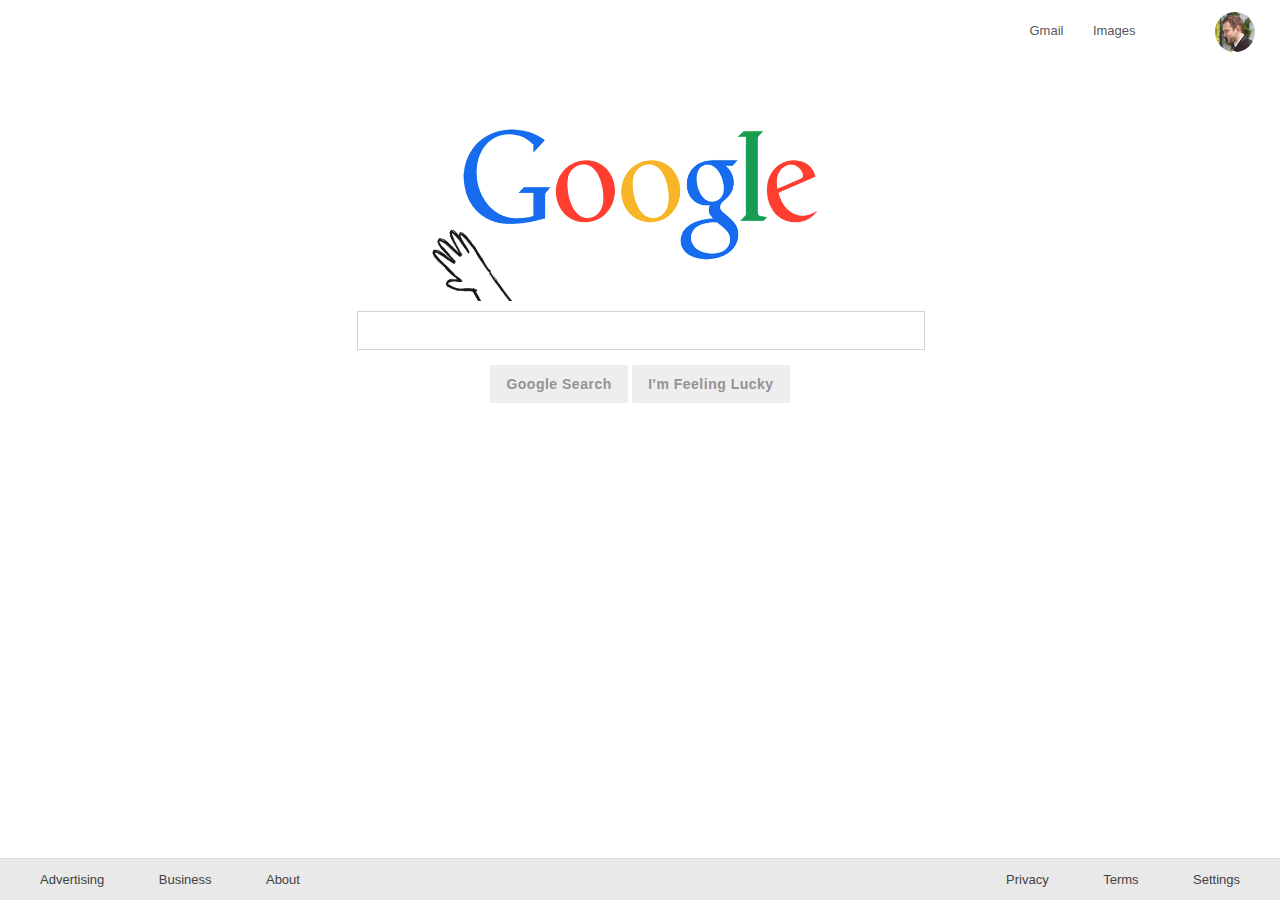
<file: Viking Prep Work/Prep Work/Google Homepage/index.html>
<!DOCTYPE html>

	<html lang="en">

		<head>
			<title>Google</title>
				<link rel="stylesheet" type="text/css" href="reset.css">
				<link rel="stylesheet" type="text/css" href="main.css">
				<script src="https://use.fortawesome.com/d60aca12.js"></script>
		</head>

		<body>

			<div class="navbar">
					<a href="https://mail.google.com/">Gmail</a>
					<a href="https://images.google.com/">Images</a>
					<a href="https://www.google.com/intl/en/options/"><i class="fa fa-th fa-lg gray-icon"></i></a>
					<a href="#"><i class="fa fa-bell fa-lg gray-icon"></i></a>
					<a href="https://myaccount.google.com"><img class="avatar-icon" src="avatar.jpg"></a>
			</div>

			<div class="main-image">
				<img src="googlelogo.gif">
			</div>

			<div class="search-container">
				<form>
					<input type="text" class="search-bar" name="">
				</form>

				<div class="search-btn">
					<input type="submit" class="search-submit" name="" value="Google Search">
					<input type="submit" class="search-submit" name="" value="I'm Feeling Lucky">
				</div>
			</div>

			<div class="footer">
				<div class="footer-left">
					<a href="https://www.google.com/intl/en/ads/?fg=1">Advertising</a>
					<a href="https://www.google.com/services/?fg=1#?modal_active=none">Business</a>
					<a href="https://www.google.com/intl/en/about/">About</a>
				</div>
				<div class="footer-right">
					<a href="https://www.google.com/intl/en/policies/privacy/?fg=1">Privacy</a>
					<a href="https://www.google.com/intl/en/policies/terms/?fg=1">Terms</a>
					<a href="https://www.google.com/preferences?hl=en">Settings</a>
				</div>
			</div>

		</body>

	</html>
</file>
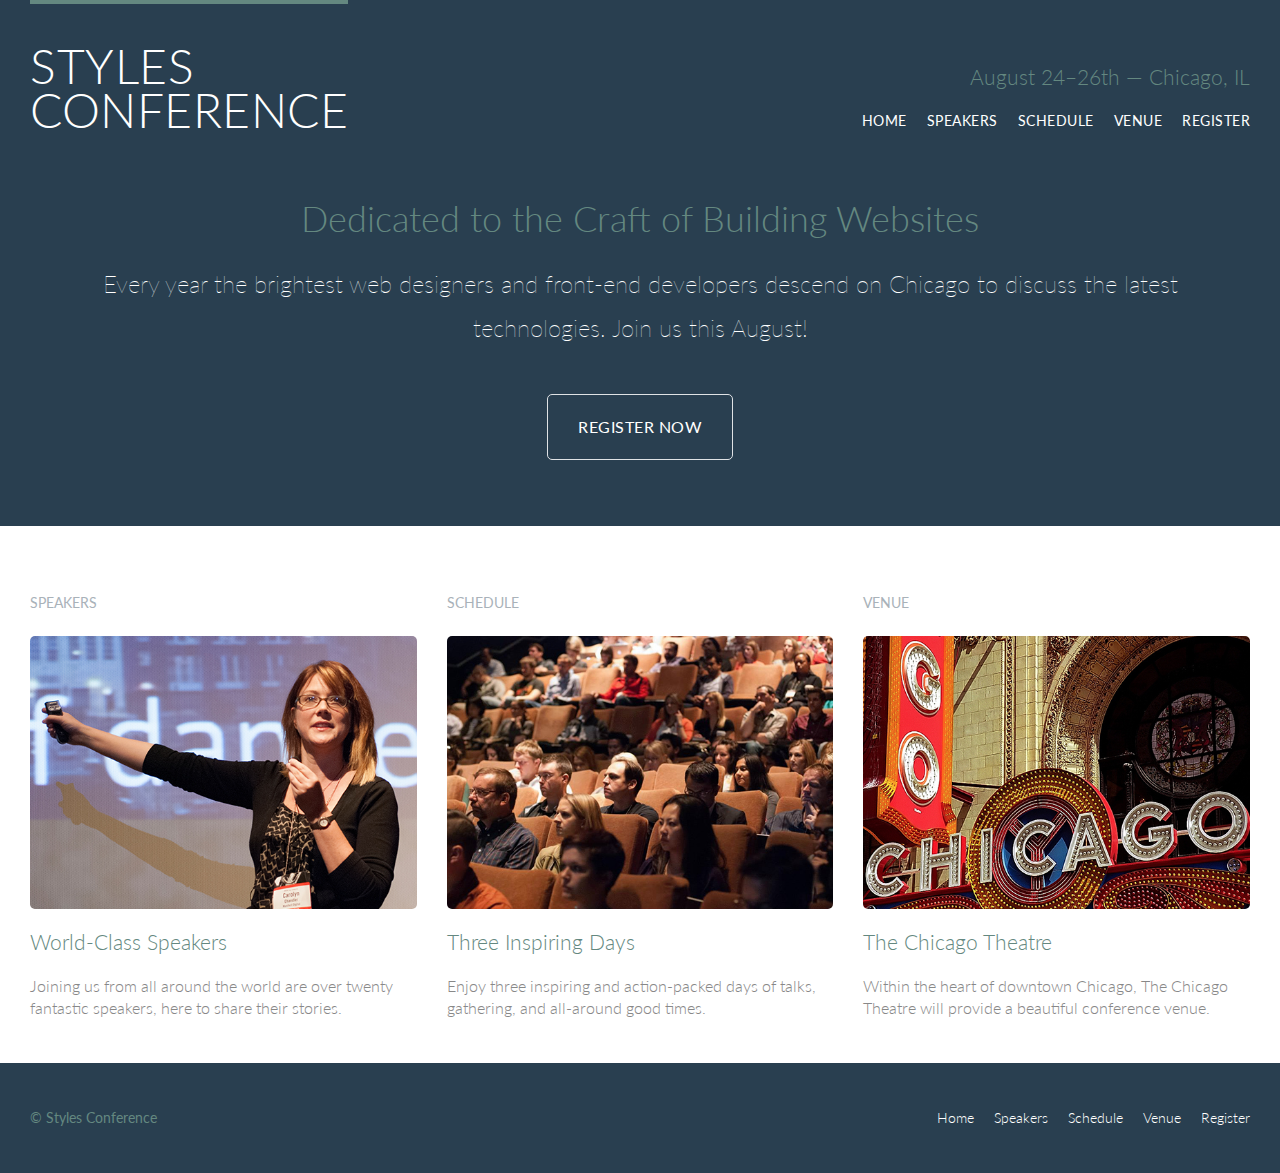
<file: Viking Prep Work/Prep Work/Styles Conference/index.html>
<!DOCTYPE html>
<html lang="en">

	<!-- comments are helpful -->

	<head>
		<meta charset="utf-8">
		<title>Styles Conference</title>
		<link rel="stylesheet" type="text/css" href="main.css">
		<link href='https://fonts.googleapis.com/css?family=Lato:400,100,300,700,900' rel='stylesheet' type='text/css'>
	</head>
	<body>
		<header class="primary-header container group">

			<h1 class="logo">
				<a href="index.html">Styles<br>Conference</a>
			</h1>
			
			<h3 class="tagline">August 24&ndash;26th &mdash; Chicago, IL</h3>
			<nav class="nav primary-nav">
				<ul>
					<li><a href="index.html">Home</a></li><!--
					--><li><a href="speakers.html">Speakers</a></li><!--
					--><li><a href="schedule.html">Schedule</a></li><!--
					--><li><a href="venue.html">Venue</a></li><!--
					--><li><a href="register.html">Register</a></li>
				</ul>
			</nav>
		</header>
		
		<section class="hero container">
			<h2>Dedicated to the Craft of Building Websites</h2>
			<p>Every year the brightest web designers and front-end developers descend on Chicago to discuss the latest technologies. Join us this August!</p> <br>
			<a href="register.html" class="btn btn-alt">Register Now</a>
		</section>

			<section class="row">

				<section class="grid"><!--
					
					remove space--><section class="teaser col-1-3">
						<h5>Speakers</h5>
						<a href="speakers.html">
							<img src="images/home/speakers.jpg" alt="Professional Speaker">
							<h3>World-Class Speakers</h3>
						</a>
						<p>Joining us from all around the world are over twenty fantastic speakers, here to share their stories.</p>
					</section><!--
					
					remove space--><section class="teaser col-1-3">
						<h5>Schedule</h5>
						<a href="schedule.html">
							<img src="images/home/schedule.jpg" alt="Schedule">
							<h3>Three Inspiring Days</h3>
						</a>
						<p>Enjoy three inspiring and action-packed days of talks, gathering, and all-around good times.</p>
					</section><!--
					
					remove space--><section class="teaser col-1-3">
						<h5>Venue</h5>
						<a href="venue.html">
							<img src="images/home/venue.jpg">
							<h3>The Chicago Theatre</h3>
						</a>						
						<p>Within the heart of downtown Chicago, The Chicago Theatre will provide a beautiful conference venue.</p>
					</section>

				</section>

			</section>

		<footer class="primary-footer container group">
			<small>&copy; Styles Conference</small>
			<nav class="nav">
				<ul>
					<li><a href="index.html">Home</a></li><!--
					--><li><a href="speakers.html">Speakers</a></li><!--
					--><li><a href="schedule.html">Schedule</a></li><!--
					--><li><a href="venue.html">Venue</a></li><!--
					--><li><a href="register.html">Register</a></li>
				</ul>
			</nav>
		</footer>

	</body>
</html>
</file>
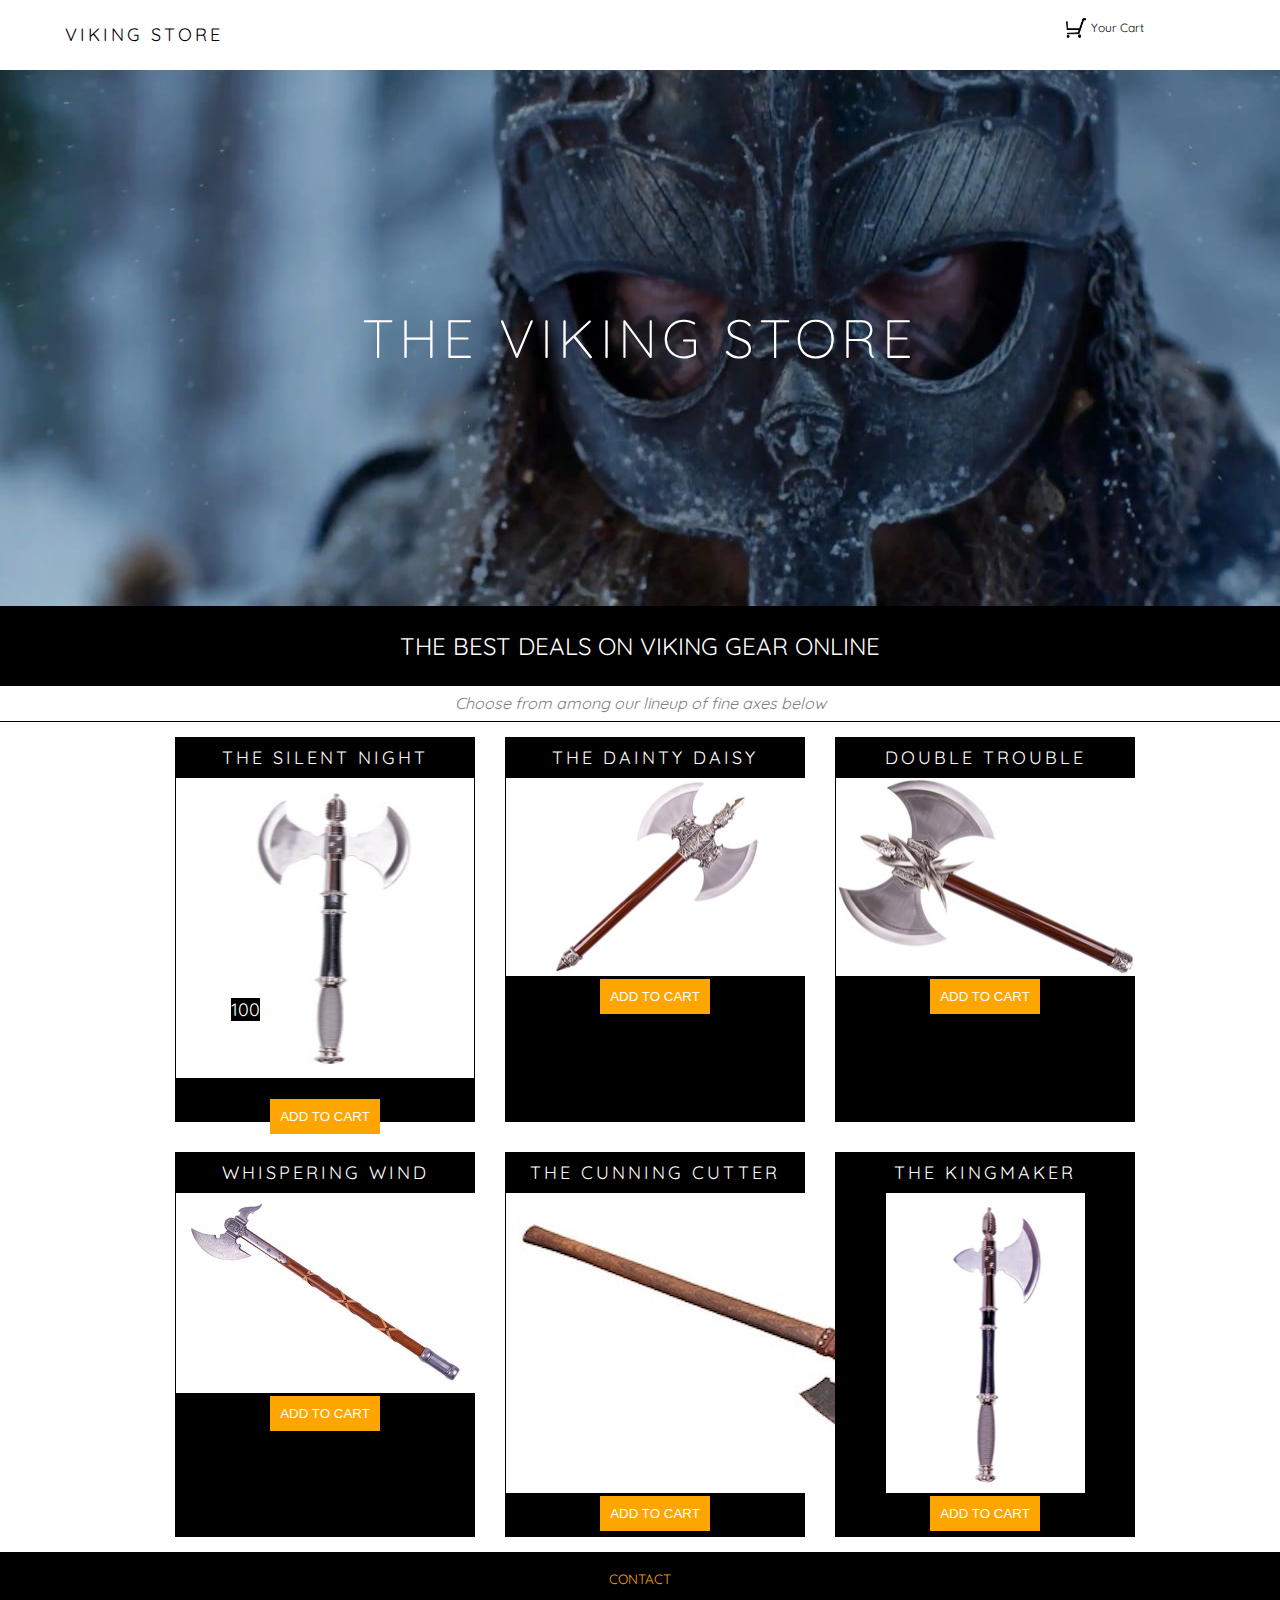
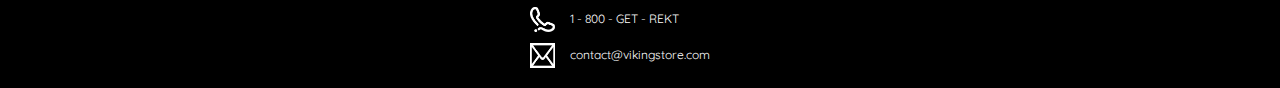
<file: Viking Prep Work/Prep Work/Viking Ecommerce App/index.html>
<!DOCTYPE html>

<html>

	<head>

		<title>The Viking Store</title>
		<link rel="stylesheet" type="text/css" href="reset.css">
		<link rel="stylesheet" type="text/css" href="main.css">
		<link href='https://fonts.googleapis.com/css?family=Quicksand:400,300,700' rel='stylesheet' type='text/css'>

	</head>

	<body>

		<!--         ## HEADER - LOGO & NAVIGATION ##         -->

		<div class="header">
			<div class="logo">
				<a href="index.html"><h1>Viking Store</h1></a>
			</div>
			<div class="right-nav">
				<a href="#"><img src="Images/icon_empty_cart.png"><h3>Your Cart</h3></a>
			</div>
		</div>

		<!--         ## HERO IMAGE ##         -->

		<div class="hero">
			<h2>The Viking Store</h2>
		</div>

		<!--         ## BANNERS ##         -->

		<div class="banner">
			<h2>The Best Deals On Viking Gear Online</h2>
			<p>Choose from among our lineup of fine axes below</p>
		</div>

		<!--         ## ITEM LISTINGS ##         -->

		<div class="row">

				<div class="grid"><!--
					
					remove space--><div class="item-list col-1-3">
						<h2>The Silent Night</h2>
						<div class="product-image">
							<img src="Images/silent.jpg"><span class="price">100</span>
						</div>
						<button type="button" class="btn">Add to Cart</button>
					</div><!--
					
					remove space--><div class="item-list col-1-3">
						<h2>The Dainty Daisy</h2>
						<img src="Images/daisy.jpg">
						<button type="button" class="btn">Add to Cart</button>
					</div><!--
					
					remove space--><div class="item-list col-1-3">
						<h2>Double Trouble</h2>
						<img src="Images/double.jpg">
						<button type="button" class="btn">Add to Cart</button>
					</div>

				</div>

			</div>

		</div>

		<div class="row">

			<div class="grid"><!--
					
				remove space--><div class="item-list col-1-3">
						<h2>Whispering Wind</h2>
						<img src="Images/whisper.jpg">
						<button type="button" class="btn">Add to Cart</button>
					</div><!--
					
					remove space--><div class="item-list col-1-3">
						<h2>The Cunning Cutter</h2>
						<img src="Images/cutter.jpg">
						<button type="button" class="btn">Add to Cart</button>
					</div><!--
					
					remove space--><div class="item-list col-1-3">
						<h2>The Kingmaker</h2>
						<img src="Images/kingmaker.jpg">
						<button type="button" class="btn">Add to Cart</button>
					</div>

				</div>

			</div>

		</div>

		<!--         ## FOOTER ##         -->

		<div class="footer">
			<h2 class="contact-header">Contact</h2>
			<div class="contact-type">
				<ul class="contact-list">
					<li><a href="#" class="contact"><img src="Images/icon_phone_white.png">1 - 800 - GET - REKT</a></li>
					<li><a href="#" class="contact"><img src="Images/email_white.png">contact@vikingstore.com</a></li>
				</ul>
			</div>
		</div>

	</body>

</html>
</file>
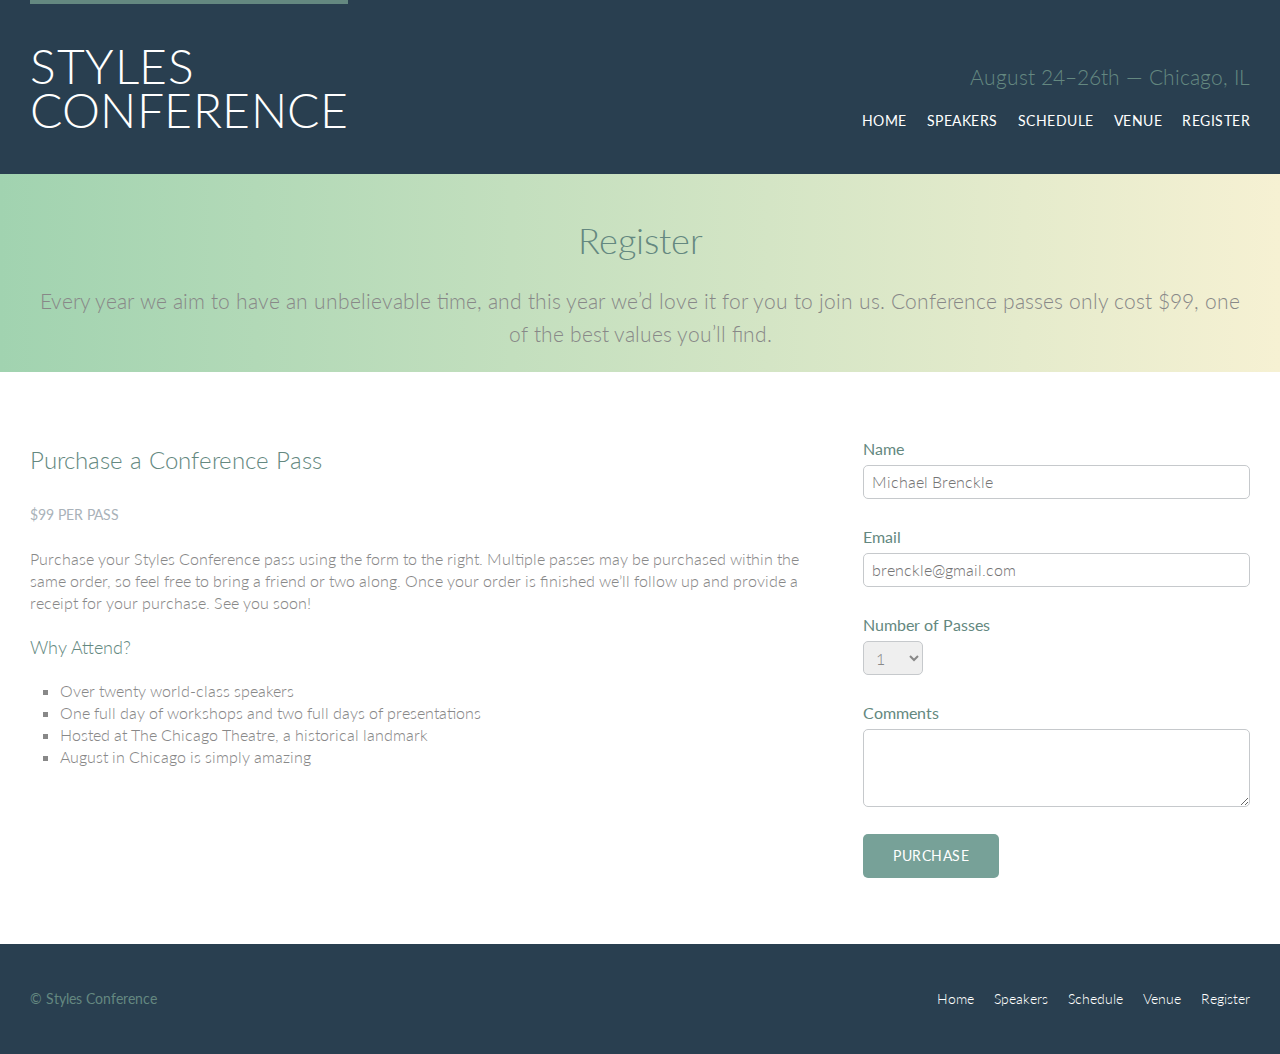
<file: Viking Prep Work/Prep Work/Styles Conference/register.html>
<!DOCTYPE html>
<html lang="en">

	<!-- comments are helpful -->

	<head>
		<meta charset="utf-8">
		<title>Styles Conference</title>
		<link rel="stylesheet" type="text/css" href="main.css">
		<link href='https://fonts.googleapis.com/css?family=Lato:400,100,300,700,900' rel='stylesheet' type='text/css'>
	</head>
	<body>
		<header class="primary-header container group">

			<h1 class="logo">
				<a href="index.html">Styles<br>Conference</a>
			</h1>
			
			<h3 class="tagline">August 24&ndash;26th &mdash; Chicago, IL</h3>
			<nav class="nav primary-nav">
				<ul>
					<li><a href="index.html">Home</a></li><!--
					--><li><a href="speakers.html">Speakers</a></li><!--
					--><li><a href="schedule.html">Schedule</a></li><!--
					--><li><a href="venue.html">Venue</a></li><!--
					--><li><a href="register.html">Register</a></li>
				</ul>
			</nav>
		</header>
		
		<section class="row-alt">
			<div class="lead container">
				<h1>Register</h1>
				<p>Every year we aim to have an unbelievable time, and this year we’d love it for you to join us. Conference passes only cost $99, one of the best values you’ll find.</p>
			</div>
		</section><!-- remove space
		--><section class="row">
			<div class="grid">
				<section class="col-2-3">
					<h2>Purchase a Conference Pass</h2>
  					<h5>$99 per Pass</h5>
					<p>Purchase your Styles Conference pass using the form to the right. Multiple passes may be purchased within the same order, so feel free to bring a friend or two along. Once your order is finished we&#8217;ll follow up and provide a receipt for your purchase. See you soon!</p><br>
  					<h4>Why Attend?</h4>
					<ul class="why-attend">
						<li>Over twenty world-class speakers</li>
						<li>One full day of workshops and two full days of presentations</li>
						<li>Hosted at The Chicago Theatre, a historical landmark</li>
						<li>August in Chicago is simply amazing</li>
					</ul>
				</section><!-- remove space

				--><form class="col-1-3" action="#" method="post">
					<fieldset class="register-group">
						<label>
							Name
							<input type="text" name="name" placeholder="Michael Brenckle" required="">
						</label>
						<label>
							Email
							<input type="email" name="email" placeholder="brenckle@gmail.com" required="">
						</label>
						<label>
							Number of Passes
							<select name="quantity" required>
								<option value="1" selected="">1</option>
								<option value="2">2</option>
								<option value="3">3</option>
								<option value="4">4</option>
								<option value="5">5</option>
							</select>
						</label>
						<label>
							Comments
							<textarea name="comments"></textarea>
						</label>
					</fieldset>
					<input class="btn btn-default" type="submit" name="submit" value="Purchase">
				</form>
			</div>
		</section>

		<footer class="primary-footer container group">
			<small>&copy; Styles Conference</small>
			<nav class="nav">
				<ul>
					<li><a href="index.html">Home</a></li><!--
					--><li><a href="speakers.html">Speakers</a></li><!--
					--><li><a href="schedule.html">Schedule</a></li><!--
					--><li><a href="venue.html">Venue</a></li><!--
					--><li><a href="register.html">Register</a></li>
				</ul>
			</nav>
		</footer>

	</body>
</html>
</file>
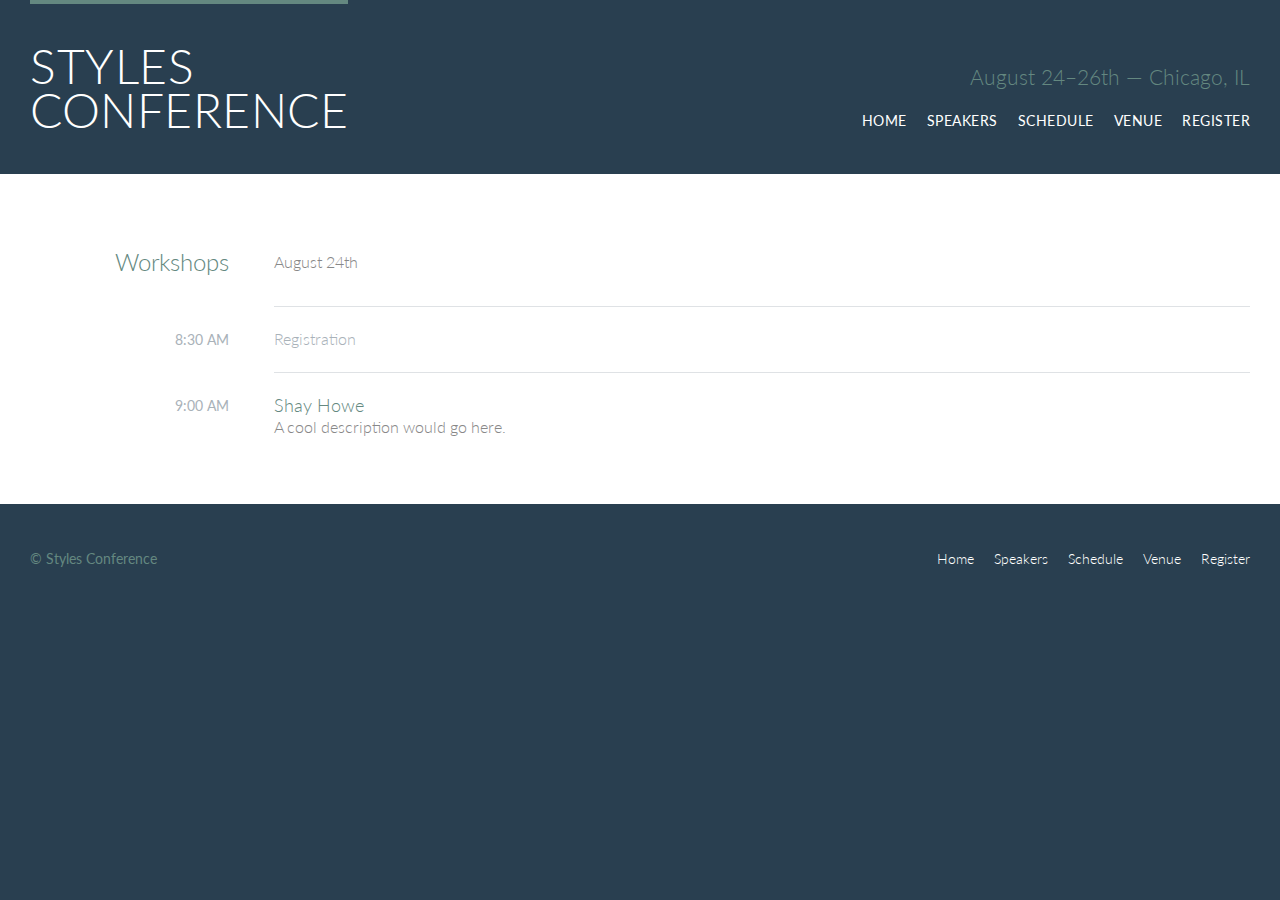
<file: Viking Prep Work/Prep Work/Styles Conference/schedule.html>
<!DOCTYPE html>
<html lang="en">

	<!-- comments are helpful -->

	<head>
		<meta charset="utf-8">
		<title>Styles Conference</title>
		<link rel="stylesheet" type="text/css" href="main.css">
		<link href='https://fonts.googleapis.com/css?family=Lato:400,100,300,700,900' rel='stylesheet' type='text/css'>
	</head>
	<body>
		<header class="primary-header container group">

			<h1 class="logo">
				<a href="index.html">Styles<br>Conference</a>
			</h1>
			
			<h3 class="tagline">August 24&ndash;26th &mdash; Chicago, IL</h3>
			<nav class="nav primary-nav">
				<ul>
					<li><a href="index.html">Home</a></li><!--
					--><li><a href="speakers.html">Speakers</a></li><!--
					--><li><a href="schedule.html">Schedule</a></li><!--
					--><li><a href="venue.html">Venue</a></li><!--
					--><li><a href="register.html">Register</a></li>
				</ul>
			</nav>
		</header>
		
		<section class="row">
			<div class="container">
				<table>
					<thead>
						<tr>
							<th scope="row">
								Workshops
							</th>
							<td colspan="2">
								August 24th
							</td>
						</tr>
					</thead>
					<tbody>
						<tr>
							<th scope="row">
								<time datetime="08:30:00">8:30 AM</time>
							</th>
							<td class="schedule-offset" colspan="2">
								Registration
							</td>
						</tr>
						<tr>
							<th scope="row">
								<time datetime="09:00:00">9:00 AM</time>
							</th>
							<td>
								<a href="speakers.html#shay-howe"><h4>Shay Howe</h4>
								A cool description would go here.
								</a>
							</td>
							<td>
								
							</td>
						</tr>
					</tbody>
				</table>
			</div>
		</section>

		<footer class="primary-footer container group">
			<small>&copy; Styles Conference</small>
			<nav class="nav">
				<ul>
					<li><a href="index.html">Home</a></li><!--
					--><li><a href="speakers.html">Speakers</a></li><!--
					--><li><a href="schedule.html">Schedule</a></li><!--
					--><li><a href="venue.html">Venue</a></li><!--
					--><li><a href="register.html">Register</a></li>
				</ul>
			</nav>
		</footer>

	</body>
</html>
</file>
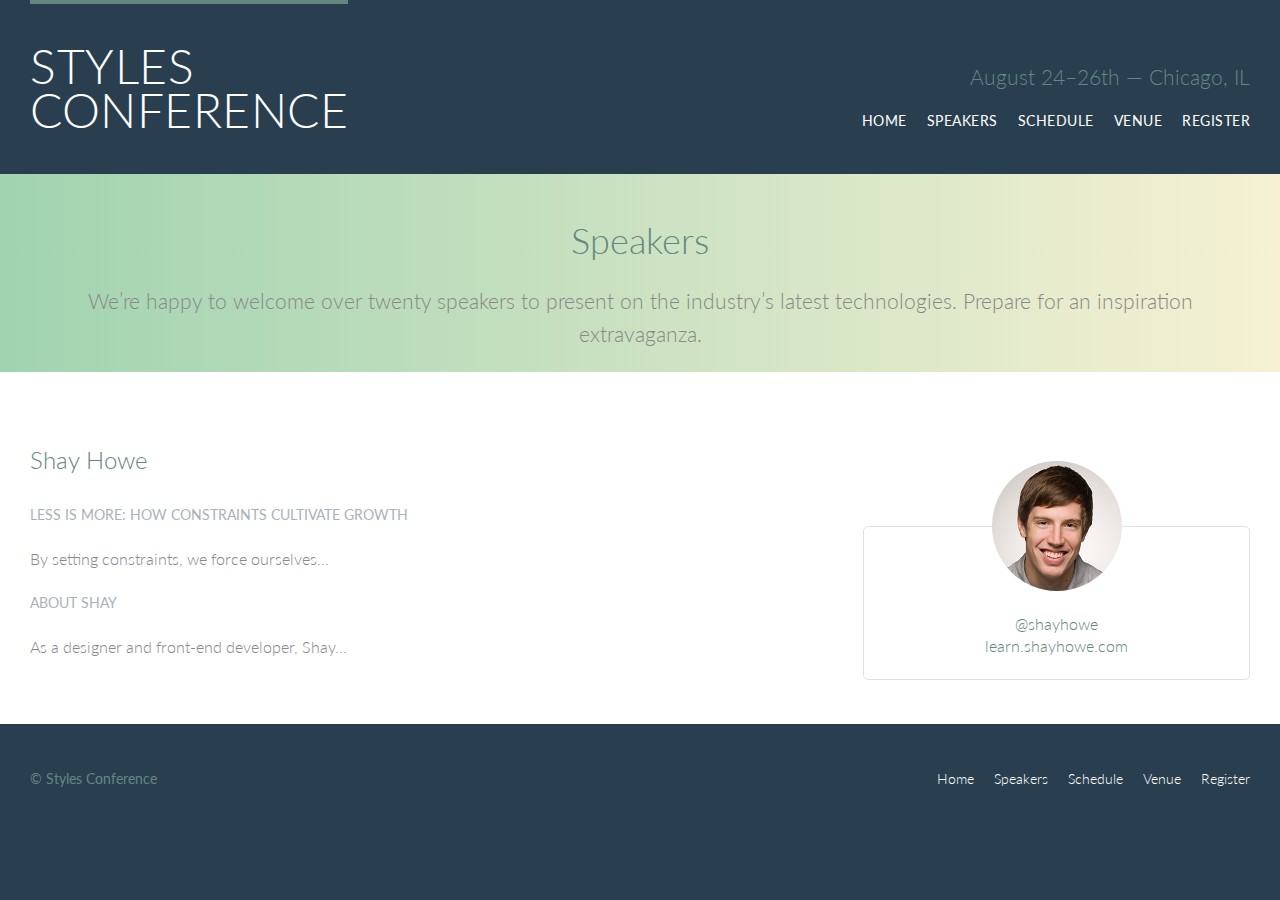
<file: Viking Prep Work/Prep Work/Styles Conference/speakers.html>
<!DOCTYPE html>
<html lang="en">

	<!-- comments are helpful -->

	<head>
		<meta charset="utf-8">
		<title>Styles Conference</title>
		<link rel="stylesheet" type="text/css" href="main.css">
		<link href='https://fonts.googleapis.com/css?family=Lato:400,100,300,700,900' rel='stylesheet' type='text/css'>
	</head>
	<body>
		<header class="primary-header container group">

			<h1 class="logo">
				<a href="index.html">Styles<br>Conference</a>
			</h1>
			
			<h3 class="tagline">August 24&ndash;26th &mdash; Chicago, IL</h3>
			<nav class="nav primary-nav">
				<ul>
					<li><a href="index.html">Home</a></li><!--
					--><li><a href="speakers.html">Speakers</a></li><!--
					--><li><a href="schedule.html">Schedule</a></li><!--
					--><li><a href="venue.html">Venue</a></li><!--
					--><li><a href="register.html">Register</a></li>
				</ul>
			</nav>
		</header>
		
		<section class="row-alt">
			<div class="lead container">
				<h1>Speakers</h1>
				<p>We&#8217;re happy to welcome over twenty speakers to present on the industry&#8217;s latest technologies. Prepare for an inspiration extravaganza.</p>
			</div>
		</section>

		<section class="row">
			<div class="grid">
				<section id="shay-howe">
					<div class="col-2-3">
						<h2>Shay Howe</h2>
						<h5>Less Is More: How Constraints Cultivate Growth</h5>
						<p>By setting constraints, we force ourselves...</p> <br>
						<h5>About Shay</h5>
						<p>As a designer and front-end developer, Shay...</p>
					</div><!--

					--><aside class="col-1-3">
						<div class="speaker-info">
						<img src="images/speakers/shay-howe.jpg" alt="Shay Howe">
							<ul>
								<li><a href="https://twitter.com/shayhowe">@shayhowe</a></li>
        						<li><a href="http://learn.shayhowe.com/">learn.shayhowe.com</a></li>
							</ul>
						</div>
					</aside>
				</section>
			</div>
		</section>

		<footer class="primary-footer container group">
			<small>&copy; Styles Conference</small>
			<nav class="nav">
				<ul>
					<li><a href="index.html">Home</a></li><!--
					--><li><a href="speakers.html">Speakers</a></li><!--
					--><li><a href="schedule.html">Schedule</a></li><!--
					--><li><a href="venue.html">Venue</a></li><!--
					--><li><a href="register.html">Register</a></li>
				</ul>
			</nav>
		</footer>

	</body>
</html>
</file>
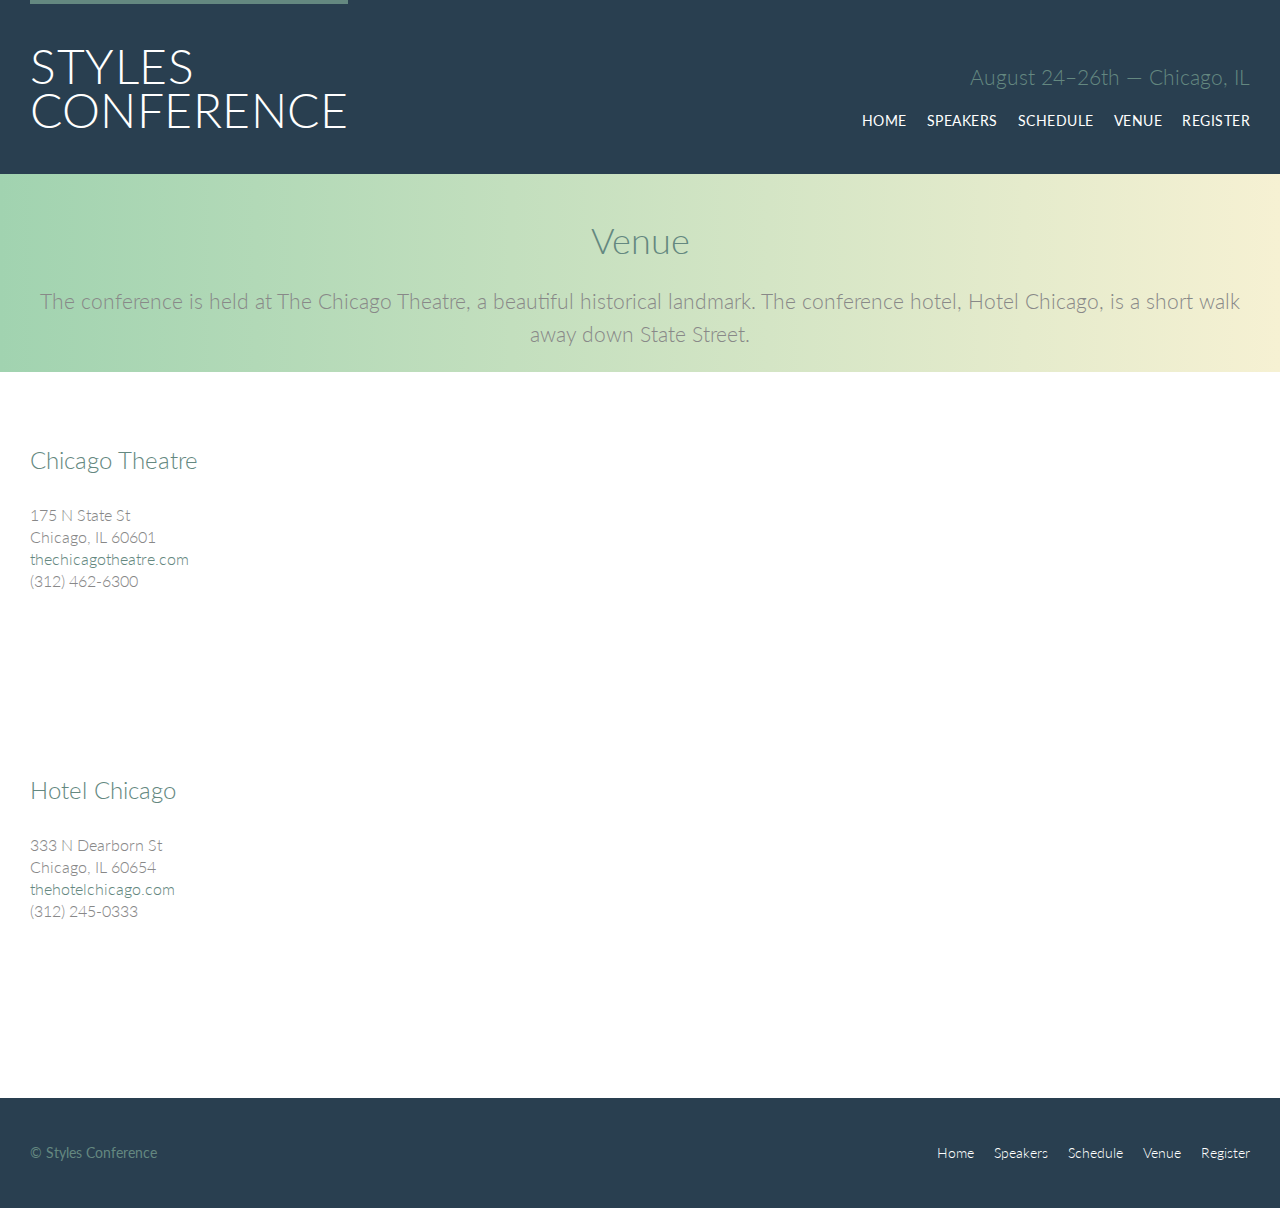
<file: Viking Prep Work/Prep Work/Styles Conference/venue.html>
<!DOCTYPE html>
<html lang="en">

	<!-- comments are helpful -->

	<head>
		<meta charset="utf-8">
		<title>Styles Conference</title>
		<link rel="stylesheet" type="text/css" href="main.css">
		<link href='https://fonts.googleapis.com/css?family=Lato:400,100,300,700,900' rel='stylesheet' type='text/css'>
	</head>
	<body>
		<header class="primary-header container group">

			<h1 class="logo">
				<a href="index.html">Styles<br>Conference</a>
			</h1>
			
			<h3 class="tagline">August 24&ndash;26th &mdash; Chicago, IL</h3>
			<nav class="nav primary-nav">
				<ul>
					<li><a href="index.html">Home</a></li><!--
					--><li><a href="speakers.html">Speakers</a></li><!--
					--><li><a href="schedule.html">Schedule</a></li><!--
					--><li><a href="venue.html">Venue</a></li><!--
					--><li><a href="register.html">Register</a></li>
				</ul>
			</nav>
		</header>
		
		<section class="row-alt">
			<div class="lead container">
				<h1>Venue</h1>
				<p>The conference is held at The Chicago Theatre, a beautiful historical landmark. The conference hotel, Hotel Chicago, is a short walk away down State Street.</p>
			</div>
		</section>

		<section class="row">
			<div class="grid">
				<section class="venue-theatre">
					<div class="col-1-3">
						<h2>Chicago Theatre</h2>
						<p>175 N State St <br> Chicago, IL 60601</p>
						<p><a href="http://www.thechicagotheatre.com/">thechicagotheatre.com</a> <br> (312) 462-6300</p>
					</div><!--remove space
					--><iframe class="venue-map col-2-3" src="https://www.google.com/maps/embed?pb=!1m18!1m12!1m3!1d2970.342803973793!2d-87.62976048425544!3d41.88548417293057!2m3!1f0!2f0!3f0!3m2!1i1024!2i768!4f13.1!3m3!1m2!1s0x880e2ca55810a493%3A0x4700ddf60fcbfad6!2sThe+Chicago+Theatre!5e0!3m2!1sen!2sus!4v1470204071939"></iframe>
				</section>

				<section class="venue-hotel">
					<div class="col-1-3">
						<h2>Hotel Chicago</h2>
						<p>333 N Dearborn St <br> Chicago, IL 60654</p>
						<p><a href="http://www.thehotelchicago.com/">thehotelchicago.com</a> <br> (312) 245-0333</p>
					</div><!--remove space
					--><iframe class="venue-map col-2-3" src="https://www.google.com/maps/embed?pb=!1m18!1m12!1m3!1d2970.2010093921103!2d-87.63104068425537!3d41.88853397273964!2m3!1f0!2f0!3f0!3m2!1i1024!2i768!4f13.1!3m3!1m2!1s0x880e2cb1da049173%3A0xa5c91d255a775f0b!2sHotel+Chicago+Downtown%2C+Autograph+Collection!5e0!3m2!1sen!2sus!4v1470204117035"></iframe>
				</section>
			</div>
		</section>

		<footer class="primary-footer container group">
			<small>&copy; Styles Conference</small>
			<nav class="nav">
				<ul>
					<li><a href="index.html">Home</a></li><!--
					--><li><a href="speakers.html">Speakers</a></li><!--
					--><li><a href="schedule.html">Schedule</a></li><!--
					--><li><a href="venue.html">Venue</a></li><!--
					--><li><a href="register.html">Register</a></li>
				</ul>
			</nav>
		</footer>

	</body>
</html>
</file>
<file: Viking Prep Work/Prep Work/Google Homepage/main.css>
/* main */

body {
	font-family: Arial, sans-serif;
	width: 100%;
}

a {
	text-decoration: none;
}


/* typography */

.navbar a {
	font-family: Arial-narrow, sans-serif;
	font-size: 13px;
	font-weight: 100;
	color: #585858;
}

.footer a {
	font-size: 13px;
	font-weight: 100;
	color: #424242;
}

.gray-icon {
	color: #7e7e7e;
}

/* navbar */

.navbar {
	width: 100%;
	text-align: right;
	line-height: 60px;
	padding-bottom: 15px;
}

.navbar a {
	padding-right: 25px;
}

.avatar-icon {
	border-radius: 50%;
	height: 40px;
	width: 40px;
	vertical-align: middle;
}

/* main content */

.main-image {
	margin: 5px auto;
	width: 450px;
	height: 220px;
}

.main-image img {
	width: 450px;
	height: 220px;
}

/* search container */

.search-container {
	width: 566px;
	margin: 5px auto;
	padding: 5px;
}

.search-bar {
	width: 562px;
	line-height: 35px;
	font-size: 24px;
	border: 1px solid #d3d3d3;
}

.search-bar:hover {
	border: 1px solid #939393
}

.search-btn {
	padding-left: 30px;
	padding-right: 30px;
	text-align: center;
	padding-top: 15px;
}

.search-submit {
	font-weight: 700;
	font-size: 14px;
	letter-spacing: 0.5px;
	color: #939393;
	background-color: #eee;
	border: 1px solid #eee;
	border-radius: 2px;
	padding: 10px 15px;
}

.search-submit:hover {
	border: 1px solid #d3d3d3;
	color: black;
}

/* footer */

.footer {
	border-top: 1px solid #dbdbdb;
	position: absolute;
	bottom: 0;
	width: 100%;
	line-height: 40px;
	background-color: #e9e9e9;
}

.footer-left {
	display: inline-block;
	margin-left: 15px;
}

.footer-left a {
	padding: 25px;
}

.footer-right {
	float: right;
	margin-right: 15px;
}

.footer-right a {
	padding: 25px;
}
</file>
<file: Viking Prep Work/Prep Work/Viking Ecommerce App/main.css>
/* TYPOGRAPHY */

body {
	font-family: "Quicksand", sans-serif;
	font-size: 18px;
}

.logo h1 {
	font-size: 18px;
	text-transform: uppercase;
	letter-spacing: 3px;
}

.right-nav a {
	font-size: 12px;
}

.header a {
	color: black;
}

/* GRID LAYOUT */

*,
*:before,
*:after {
	-webkit-box-sizing: border-box;
	-moz-box-sizing: border-box;
	-box-sizing: border-box;
}

.grid {
	width: 100%;
}

div.grid {
	text-align: center;
	width: 100%;
}

.col-1-3 {
	width: 33.33%;
	max-width: 300px;
	text-align: center;
}

.col-2-3 {
	width: 66.66%;
}

.col-1-3, .col-2-3 {
	display: inline-block;
	vertical-align: top;
}

.grid, .col-1-3, .col-2-3 {
	margin-left: 15px;
	margin-right: 15px;
}

/* ROWS */

.row {
	background: #fff;
	padding: 15px 10%;
}

.row, .row-alt {
	width: 100%;
}

/* BODY */



/* LINKS */

a {
	text-decoration: none;
}

/* BUTTONS */



/* HEADER - LOGO & NAVIGATION */

.header {
	line-height: 30px;
	width: 100%;
	padding: 10px;
	background-color: white;
}

.logo {
	display: inline-block;
	margin-left: 45px;
}

div.logo h1 {
	margin: 10px;
}

div.right-nav a {
	margin: 10px;
}

.right-nav {
	float: right;
	margin-right: 10%;
	vertical-align: middle;
}

.right-nav h3 {
	float: right;
	margin-left: -5px;
	margin-top: 3px;
}

.right-nav img {
	width: 20px;
	height: 20px;
	vertical-align: middle;
}

/* HERO IMAGE */

.hero {
	background-image: url(Images/hero-image.png);
	height: 536px;
	background-position: center;
	background-size: cover;
	background-repeat: no-repeat;
	width: 100%;
	line-height: 536px;
}

div.hero h2 {
	font-size: 3em;
	font-weight: 300;
	text-transform: uppercase;
	text-align: center;
	color: white;
	width: 100%;
	letter-spacing: 5px;
}

/* BANNERS */

.banner {
	text-align: center;
}

.banner h2 {
	background-color: black;
	color: white;
	line-height: 80px;
	font-size: 24px;
	text-transform: uppercase;
}

.banner p {
	color: gray;
	font-size: 16px;
	font-style: italic;
	line-height: 35px;
	border-bottom: 1px solid black;
}

/* ITEM LISTINGS */

.product-image img {
	display: inline-block;
	width: 100%;
	max-width: 100%;
	min-height: 300px;
	max-height: 300px;
}

.item-list h2 {
	font-size: 1em;
	text-transform: uppercase;
	letter-spacing: 3px;
	line-height: 40px;
	color: white;
}

div.item-list.col-1-3 {
	height: 385px;
	background-color: black;
	border: 1px solid black;
}

div.item-list.col-1-3 button {
	position: bottom;
}

button.btn {
	background-color: orange;
	padding: 10px;
	color: white;
	text-transform: uppercase;
	border: none;
}

span.price {
	width: 100%;
	position: absolute;
	display: inline;
	text-align: center;
	position: relative;
    color: white;
    width: 30px;
    height: 15px;
    top: -80px;
    left: -80px;
    background: black;
}

/* FOOTER */

.footer {
	background-color: black;
	color: white;
	padding: 10px;
	text-align: center;
}

.footer a {
	color: white;
}

.contact {
	padding: 10px;
}

.contact-header {
	color: orange;
	padding: 10px;
	text-transform: uppercase;
	font-size: .75em;
}

.contact {
	line-height: 25px;
	padding: 5px;
	font-size: 12px;
}

.contact img {
	height: 25px;
	width: 25px;
	vertical-align: middle;
	margin-right: 15px;
}

.contact-type {
	text-align: center;
	display: inline-block;
}

.contact-type ul {
	text-align: center;
	margin-bottom: 10px;
}

.contact-list li {
	margin: 10px;
}

ul.contact-list {
	width: 250px;
	text-align: left;
}
</file>
<file: Viking Prep Work/Prep Work/Styles Conference/main.css>
/* http://meyerweb.com/eric/tools/css/reset/ 
   v2.0 | 20110126
   License: none (public domain)
*/

html, body, div, span, applet, object, iframe,
h1, h2, h3, h4, h5, h6, p, blockquote, pre,
a, abbr, acronym, address, big, cite, code,
del, dfn, em, img, ins, kbd, q, s, samp,
small, strike, strong, sub, sup, tt, var,
b, u, i, center,
dl, dt, dd, ol, ul, li,
fieldset, form, label, legend,
table, caption, tbody, tfoot, thead, tr, th, td,
article, aside, canvas, details, embed, 
figure, figcaption, footer, header, hgroup, 
menu, nav, output, ruby, section, summary,
time, mark, audio, video {
	margin: 0;
	padding: 0;
	border: 0;
	font-size: 100%;
	font: inherit;
	vertical-align: baseline;
}
/* HTML5 display-role reset for older browsers */
article, aside, details, figcaption, figure, 
footer, header, hgroup, menu, nav, section {
	display: block;
}
body {
	line-height: 1;
}
ol, ul {
	list-style: none;
}
blockquote, q {
	quotes: none;
}
blockquote:before, blockquote:after,
q:before, q:after {
	content: '';
	content: none;
}
table {
	border-collapse: collapse;
	border-spacing: 0;
}

/* 

===================

Custom Styles

===================

*/

body {
	color: #888;
	background: #293f50;
	font: 300 16px/22px "Lato", "Open Sans", "Helvetica Neue", Helvetica, Arial, sans-serif;
}


/* 

===================

GRID

===================

*/

*,
*:before,
*:after {
	-webkit-box-sizing: border-box;
	-moz-box-sizing: border-box;
	-box-sizing: border-box;
}

.container, .grid {
	margin: 0 auto;
	width: 100%;
}

.container {
	padding-left: 30px;
	padding-right: 30px;
}

.col-1-3 {
	width: 33.33%;
}

.col-2-3 {
	width: 66.66%;
}

.col-1-3, .col-2-3 {
	display: inline-block;
	vertical-align: top;
}

.grid, .col-1-3, .col-2-3 {
	padding-left: 15px;
	padding-right: 15px;
}

/* 

===================

CLEARFIX

===================

*/

.group:before,
.group:after {
	content: "";
	display: table;
}

.group:after {
	clear: both;
}

.group {
	clear: both;
	*zoom: 1;
}

/* 

===================

Rows

===================

*/

.row {
	background: #fff;
	padding: 66px 0 44px 0;
}

.row, .row-alt {
	min-width: 100%;
}

.row-alt {
	background: #cbe2c1;
	background: -webkit-linear-gradient(to right, #a1d3b0, #f6f1d3);
   	background: -moz-linear-gradient(to right, #a1d3b0, #f6f1d3);
   	background: linear-gradient(to right, #a1d3b0, #f6f1d3);
   	padding: 44px 0 22px 0;
}

/* 

===================

TYPOGRAPHY

===================

*/

h1, h2, h3, h4, h5 {
	color: #648880;
	margin-bottom: 22px;
}

h1 {
	font-size: 36px;
	line-height: 44px;
}

h2 {
	font-size: 24px;
	line-height: 44px;
}

h3 {
	font-size: 21px;
}

h4 {
	font-size: 18px;
}

h5 {
	color: #a9b2b9;
	font-size: 14px;
	font-weight: 400;
	text-transform: uppercase;
}

strong {
	font-weight: 400;
}

cite, em {
	font-style: italic;
}

/* 

===================

Leads

===================

*/

.lead {
	text-align: center;
}

.lead p {
	font-size: 21px;
	line-height: 33px;
}

/* 

===================

Links

===================

*/

a:hover {
	color: #a2b2b9;
}

a {
	color: #648880;
	text-decoration: none;
}

.teaser a:hover h5 {
	color: #a2b2b9;
}

.teaser img {
	border-radius: 5px;
	display: block;
	margin-bottom: 22px;
	width: auto;
	max-width: 100%;
}

/* 

===================

BUTTONS

===================

*/

.btn {
	border-radius: 5px;
	color: #fff;
	cursor: pointer;
	font-weight: 400;
	letter-spacing: .5px;
	text-transform: uppercase;
	display: inline-block;
	margin: 0;
}

.btn-alt {
	border: 1px solid #dfe2e5;
	padding: 10px 30px;
}

.btn-alt:hover {
	background: #fff;
	color: #648880;
}

.btn-default {
	border: 0;
	background: #648880;
	padding: 11px 30px;
	font-size: 14px;
}

.btn-default {
	background: #77a198;
}

/* 

===================

Navigation

===================

*/

.nav {
	text-align: right;
}

.nav li {
	display: inline-block;
	margin: 0 10px;
	vertical-align: top;
}

.nav li:last-child {
	margin-right: 0;
}

/* 

===================

HOME

===================

*/

.hero {
	padding: 22px 80px 66px 80px;
	line-height: 44px;
	text-align: center;
	color: #fff;
}

.hero h2 {
	font-size: 36px;
	color: #648880;
}

.hero p {
	font-size: 24px;
	font-weight: 100;
}

/* 

===================

Primary Header

===================

*/

.primary-header a, .primary-footer a {
	color: #fff;
}

.primary-header a:hover, .primary-footer a:hover {
	color: #648880;
}

.logo {
	border-top: 4px solid #648880;
	padding: 40px 0 22px 0;
	float: left;
	font-size: 48px;
	line-height: 44px;
	padding: 40px 0 20px 0;
	letter-spacing: .5px;
	text-transform: uppercase;
}

.tagline {
	margin: 66px 0 22px 0;
	text-align: right;
	color: #648880;
}

/* 

===================

Primary Nav

===================

*/

.primary-nav {
	font-size: 14px;
	font-weight: 400;
	letter-spacing: .5px;
	text-transform: uppercase;
}

/* 

===================

Primary Footer

===================

*/

.primary-footer {
	color: #648880;
	font-size: 14px;
	padding-bottom: 44px;
	padding-top: 44px;
}

.primary-footer small {
	float: left;
	font-weight: 400;
}

/* 

===================

Speakers

===================

*/

.speaker-info {
	border: 1px solid #dfe2e5;
	border-radius: 5px;
	margin-top: 88px;
	padding-bottom: 22px;
	text-align: center;
}

.speaker-info img {
	border-radius: 50%;
	height: 130px;
	margin: -66px 0 22px 0;
	vertical-align: top;
}

.speaker {
	margin-bottom: 44px;
}

/* 

===================

Venue

===================

*/

.venue-theatre {
	margin-bottom: 66px;
}

.venue-hotel {
	margin-bottom: 22px;
}

.venue-map {
	height: 264px;
}

/* 

===================

Register

===================

*/

.why-attend {
	list-style: square;
	margin: 0 0 22px 30px;
}

form {
	margin-bottom: 22px;
}

input, select, textarea {
	font: 300 16px/22px "Lato", "Open Sans", "Helvetica-Neue", Helvetica, Arial, sans-serif;
}

.register-group label {
	color: #648880;
	cursor: pointer;
	font-weight: 400;
}

.register-group input, .register-group select, .register-group textarea {
	border: 1px solid #c6c9cc;
	border-radius: 5px;
	color: #888;
	display: block;
	margin: 5px 0 27px 0;
	padding: 5px 8px;
}

.register-group input, .register-group textarea {
	width: 100%;
}

.register-group select {
	height: 34px;
	width: 60px;
}

.register-group textarea {
	height: 78px;
}

/* 

===================

Schedule

===================

*/

table {
	margin-bottom: 44px;
	width: 100%;
}

table:last-child {
	margin-bottom: 0;
}

th, td {
	padding-bottom: 22px;
	vertical-align: top;
}

th {
	padding-right: 45px;
	text-align: right;
	width: 20%;
}

td {
	width: 40%;
}

thead {
	line-height: 44px;
}

thead th {
	color: #648880;
	font-size: 24px;
}

tbody th {
	color: #a9b2b9;
	font-size: 14px;
	font-weight: 400;
	padding-top: 22px;
	text-transform: uppercase;
}

tbody td {
	border-top: 1px solid #dfe2e5;
	padding-top: 21px;
}

tbody td:first-of-type {
	padding-right: 15px;
}

tbody td:last-of-type {
	padding-left: 15px;
}

tbody td:only-of-type {
	padding-right: 0;
	padding-left: 0;
}

table a {
	color: #888;
}

table h4 {
	margin-bottom: 0;
}

.schedule-offset {
	color: #a9b2b9;
}
</file>
